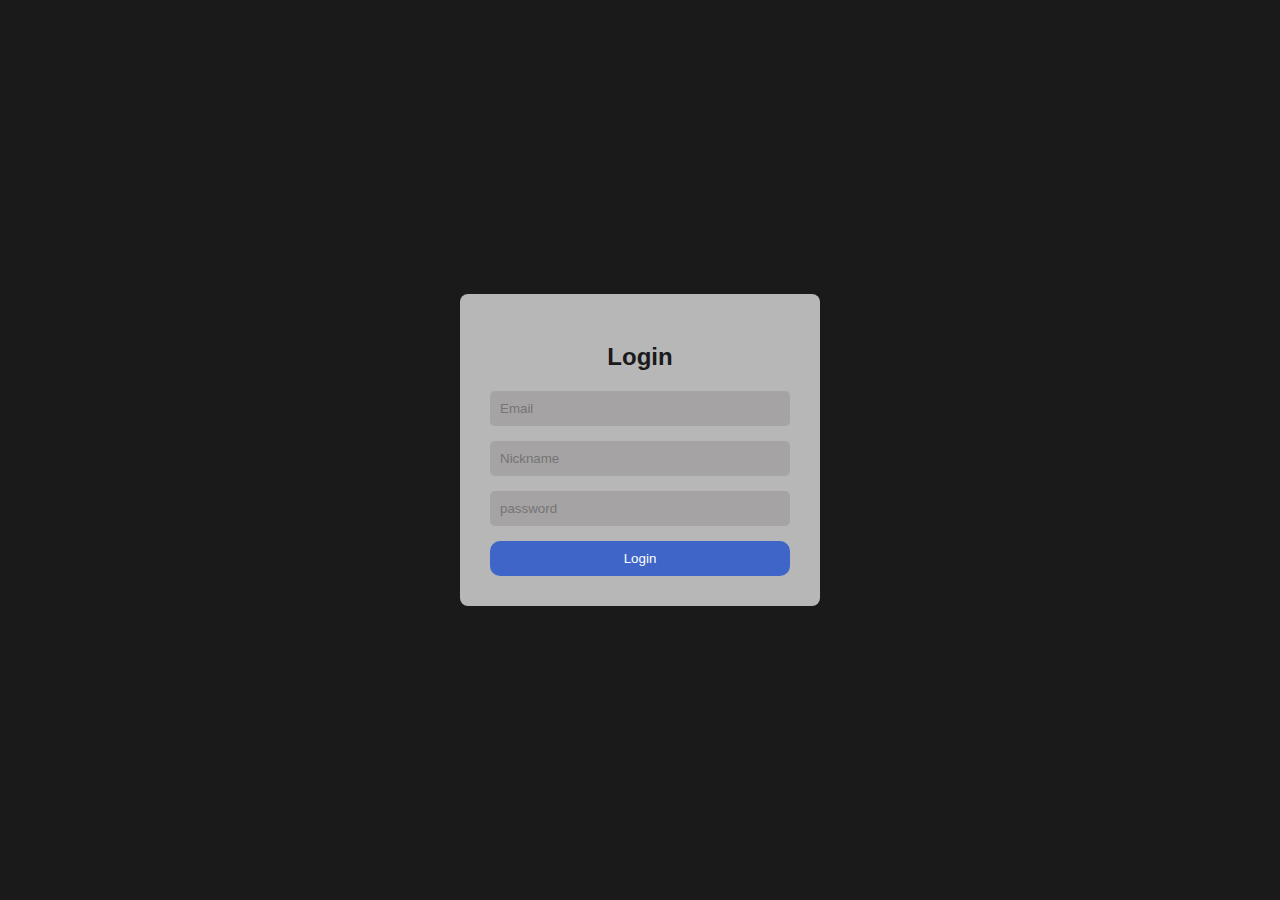
<file: CSS/02_login_project/index.html>
<!DOCTYPE html>
<html lang="en">
  <head>
    <meta charset="UTF-8" />
    <meta name="viewport" content="width=device-width, initial-scale=1.0" />
    <link rel="stylesheet" href="style.css" />
    <title>Login Page</title>
  </head>
  <body>
    <div class="card">
      <h2>Login</h2>
      <form action="">
        <input type="email" name="" id="" placeholder="Email" />
        <input type="text" placeholder="Nickname" />
        <input type="password" name="" id="" placeholder="password" />
        <button type="submit">Login</button>
      </form>
    </div>
  </body>
</html>
</file>
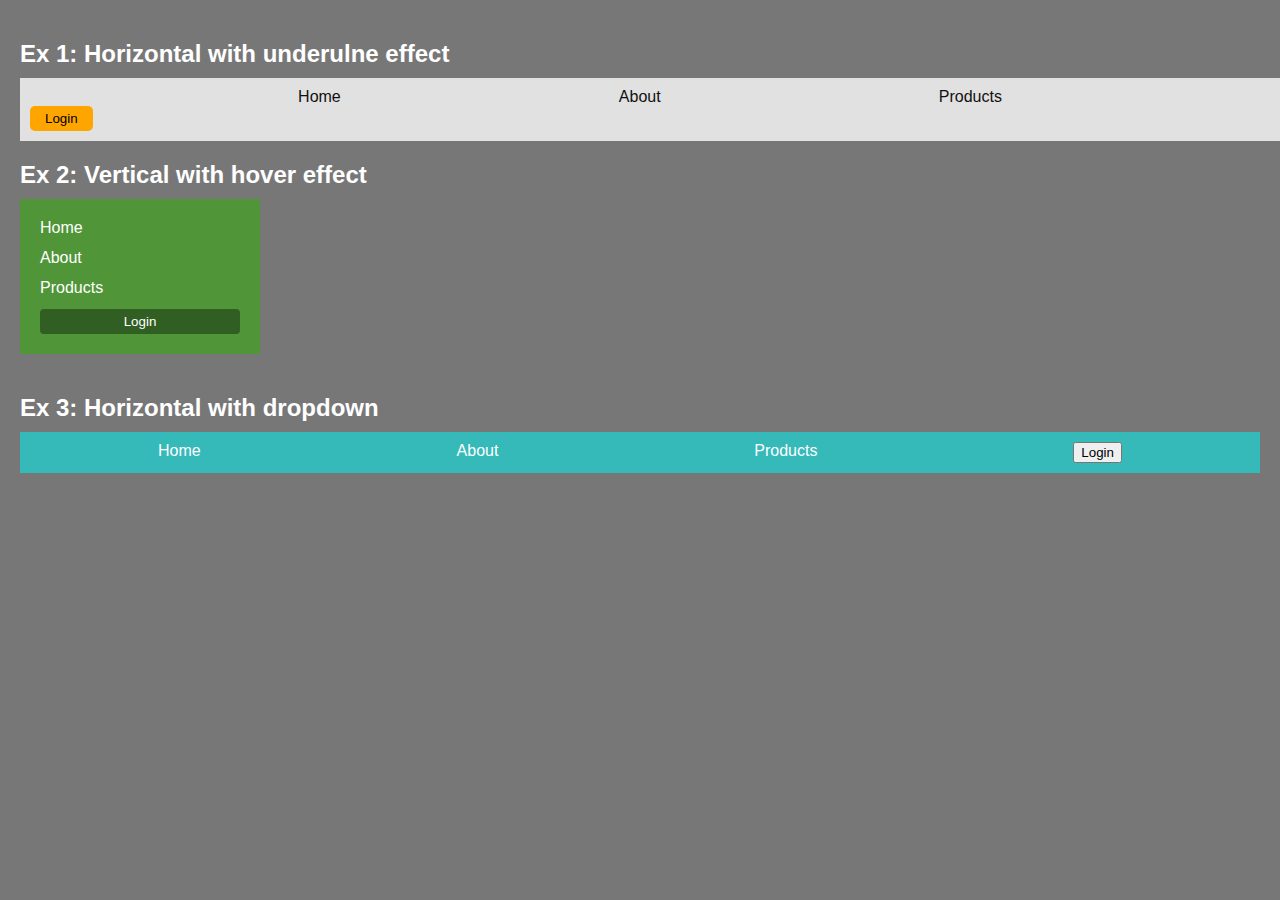
<file: CSS/03_nav_bar/index.html>
<!DOCTYPE html>
<html lang="en">
  <head>
    <meta charset="UTF-8" />
    <meta name="viewport" content="width=device-width, initial-scale=1.0" />
    <title>Document</title>

    <style>
      body {
        font-family: Arial, Helvetica, sans-serif;
        margin: 0;
        padding: 20px;
        background-color: #787777;
        color: #ffff;
      }
      .nav-container {
        margin-bottom: 40px;
      }
      h2 {
        margin-bottom: 10px;
      }
      .nav1 {
        padding: 10px;
        background-color: #e1e1e1;
        width: 100%;
      }
      .nav1 ul {
        list-style-type: none;
        display: flex;
        justify-content: space-evenly;
        margin: 0;
        padding: 0;
      }
      .nav1 li {
        display: inline;
      }
      .nav1 a {
        text-decoration: none;
        color: #111010;
        padding: 5px 10px;
      }
      .nav1 .btn-login {
        background-color: orange;
        padding: 5px 15px;
        border-radius: 5px;
        border: none;
      }
      .nav2 {
        background-color: #509639;
        width: 200px;
        padding: 20px;
      }
      .nav2 ul {
        list-style-type: none;
        margin: 0;
        padding: 0;
      }
      .nav2 li {
         margin-bottom: 12px;
      }
      .nav2 a {
        text-decoration: none;
        color: #ffff;
        display: block;
        pad: 10px;
        width: 100%;
      }
      .nav2 a:hover {
        background-color: #315e22;
      }
      .nav2 .btn-login {
        background-color: #315e22;
        color: white;
        padding: 5px;
        border: none;
        border-radius: 4px;
        width: 100%;
        cursor: pointer;
      }
      .nav3 {
        background-color: rgb(53, 185, 185);
        padding: 10px;  
      }
      .nav3 ul {
        list-style-type: none;
        padding: 0;
        margin: 0;
        display: flex;
        flex-direction: row;
        justify-content: space-around;
      }
      .nav3 a {
        text-decoration: none;
        color: #ffff;
        display: block;
      }
      .nav3 .dropdown-content {
        display: none;
      }
      .nav3 .dropdown:hover .dropdown-content{
        display: block;
        position: absolute;
        background-color: #3b3b3b;
        min-width: 150px;
      }
    </style>
  </head>
  <body>
    <div class="nav-container">
      <h2>Ex 1: Horizontal with underulne effect</h2>
      <nav class="nav1">
        <ul>
          <li><a href="">Home</a></li>
          <li><a href="">About</a></li>
          <li><a href="">Products</a></li>
        </ul>
        <button class="btn-login">Login</button>
      </nav>
      <div class="nav-container">
        <h2>Ex 2: Vertical with hover effect</h2>
        <nav class="nav2">
          <ul>
            <li><a href="">Home</a></li>
            <li><a href="">About</a></li>
            <li><a href="">Products</a></li>
          </ul>
          <button class="btn-login">Login</button>
        </nav>
      </div>
      <h2>Ex 3: Horizontal with dropdown</h2>
      <div class="nav-container">
        <nav class="nav3">
          <ul>
            <li><a href="">Home</a></li>
            <li class="dropdown">
              <a href="#">About</a>
              <div class="dropdown-content">
                <a href="#"> Our Story</a>
                <a href="#">Team</a>
                <a href="#">Contact</a>
              </div>
            </li>
            <li><a href="">Products</a></li>
            <li><button class="btn-login">Login</button></li>
          </ul>
        </nav></div>
    </div>
  </body>
</html>
</file>
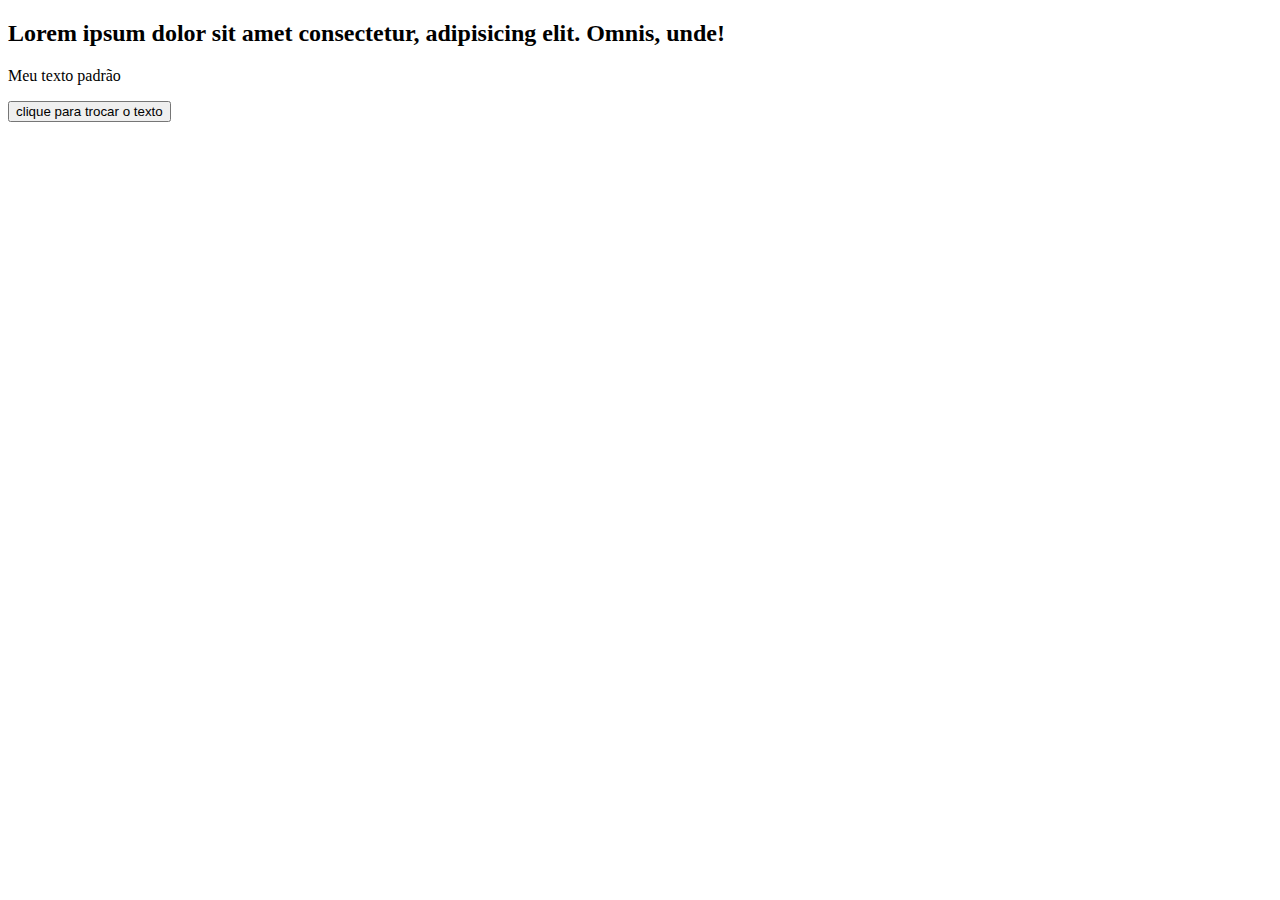
<file: JS/DOM/index.html>
<!DOCTYPE html>
<html lang="en">
<head>
  <meta charset="UTF-8">
  <meta name="viewport" content="width=device-width, initial-scale=1.0">
  <title>JS DOM</title>
</head>
<body>
  <h2>Lorem ipsum dolor sit amet consectetur, adipisicing elit. Omnis, unde!</h2>

  <section class="ex1">
    <p id="textSection"> Meu texto padrão</p>
    <button id="changeButton"> clique para trocar o texto</button>
  </section>

  <script src="./dom.js"></script>
</body>
</html>
</file>
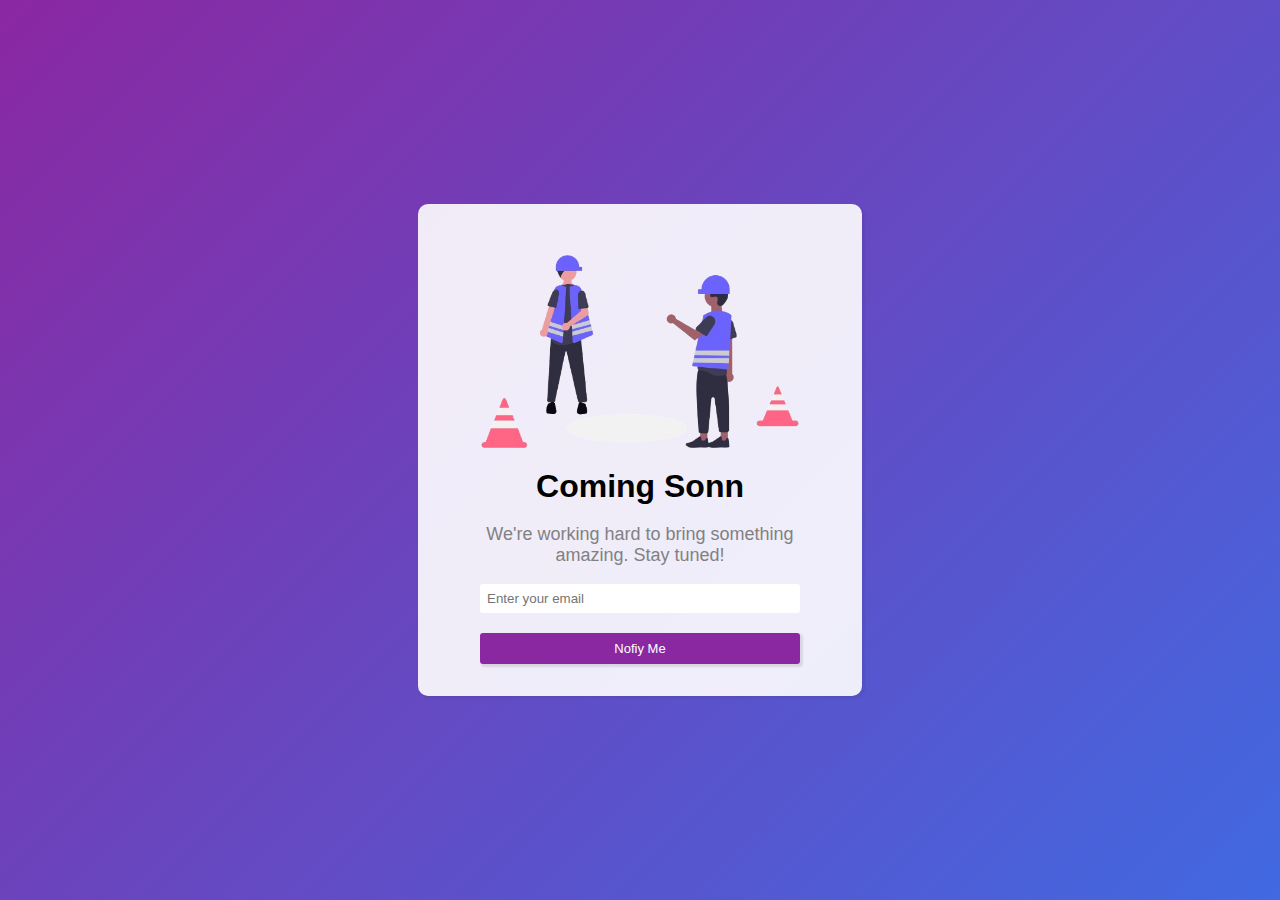
<file: CSS/05_coming_soon/landing-page.html>
<!DOCTYPE html>
<html lang="en">
<head>
  <meta charset="UTF-8">
  <meta name="viewport" content="width=device-width, initial-scale=1.0">
  <title>Document</title>
  <link rel="stylesheet" href="style.css">
</head>
<body>
  <div class="container">
    <div class="content">
       <img src="./image/undraw_construction-workers_z99i-removebg-preview.png" class="img-site" alt="logo website">
       <h1>Coming Sonn</h1>
       <p>We're working hard to bring something amazing. Stay tuned!</p>
       <form id="form-page">
        <input type="email" placeholder="Enter your email" id="email" required>
        <button type="submit">Nofiy Me</button>
       </form>
    </div>
  </div>
</body>
</html>
</file>
<file: CSS/02_login_project/style.css>
body {
  font-family: Arial, Helvetica, sans-serif;
  background-color: #1a1a1a;
  margin: 0;
  padding: 0;
  height: 100vh;
  display: flex;
  justify-content: center;
  align-items: center;
}
.card {
  background-color: #b7b7b7;
  border-radius: 8px;
  padding: 30px;
  width: 300px;
}
h2 {
  color: #1a1a1a;
  text-align: center;
  margin-bottom: 20px;
}
form {
  display: flex;
  flex-direction: column;
}
input {
  margin-bottom: 15px;
  padding: 10px;
  border-radius: 5px;
  border: none;
  background-color: #a5a3a3;
}
button {
  background-color: #3e65c7;
  color: #ffff;
  padding: 10px;
  border: none;
  border-radius: 10px;
  cursor: pointer;
}
button:hover {
  background-color: rgb(33, 80, 167);
}
</file>
<file: CSS/05_coming_soon/style.css>
body, html{
  margin: 0;
  padding: 0;
  font-family: Arial, Helvetica, sans-serif;
}

.container {
  background: linear-gradient(135deg, #8a28a2, #4169e1);
  display: flex;
  justify-content: center;
  align-items: center;
  height: 100vh;
}

.content {
  display: flex;
  flex-direction: column;
  align-items: center;
  background-color: rgba(255, 255, 255, 0.9);
  border-radius: 10px;
  margin: 2rem;
  padding: 2rem;
  transition: transform 0.3s ease;
  box-shadow: 2px 2px 2px 1px rgb(0 0 0 / 5%);
}

.content:hover{
  transform: translateY(-5px);
}

.content h1 {
  margin: 1px;
}

.content .img-site {
  width: 380px;
  max-width: 400px;
}

.content p {
  font-size: 18px;
  text-align: center;
  width: 380px;
  color: #828182;
}

form {
  display: flex;
  flex-direction: column;
  gap: 20px;
  width: 320px;
}
input {
  padding: 7px;
  text-decoration: none;
  border: none;
  border-radius: 3px;
}

 button {
  background: #8a28a2;
  padding: 0.5rem;
  color: #fff;
  border: none;
  border-radius: 3px;
  font-size: 13px;
  cursor: pointer;
  transition: background-color 0.9s;
  box-shadow: 2px 2px 2px 1px rgb(0 0 0 / 10%);
}

button:hover {
  background-color: #7a1dd1;
  transition: background-color 1s;

}
</file>
